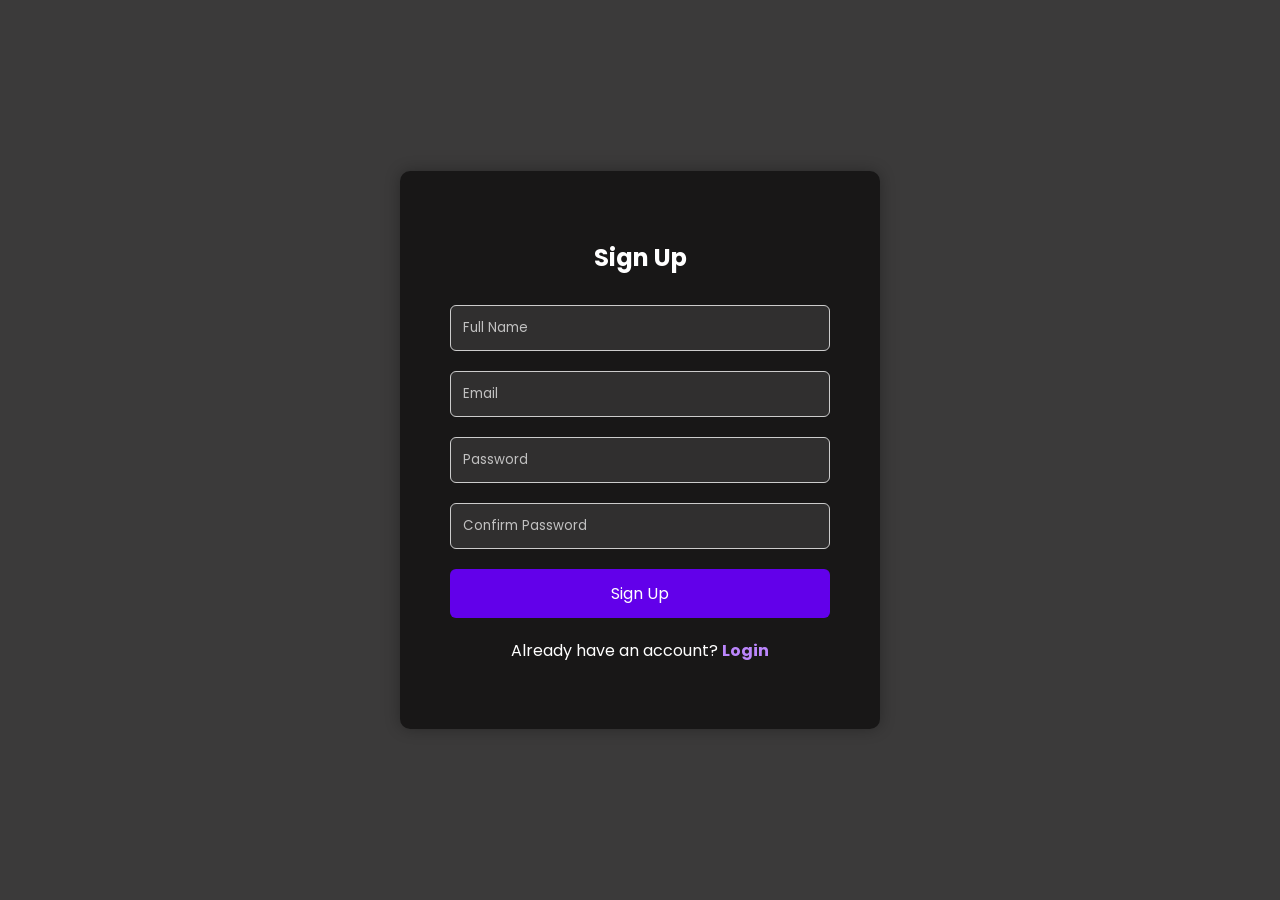
<file: index.html>
<!DOCTYPE html>
<html lang="en">
<head>
    <meta charset="UTF-8">
    <meta name="viewport" content="width=device-width, initial-scale=1.0">
    <title>Sign Up Page</title>
    <link rel="stylesheet" href="styles.css">
</head>
<body>
    <div class="signup-container">
        <h2>Sign Up</h2>

        <!-- Sign Up form -->
        <form id="signup-form">
            <input type="text" id="username" name="username" placeholder="Full Name" required>
            <input type="email" id="email" name="email" placeholder="Email" required>
            <input type="password" id="password" name="password" placeholder="Password" required>
            <input type="password" id="confirm-password" name="confirm-password" placeholder="Confirm Password" required>
            <button type="submit">Sign Up</button>
        </form>

        <!-- Login Link -->
        <div class="login-option">
            <p>Already have an account? <a href="Login/login.html">Login</a></p>
        </div>
    </div>

    <script src="script.js"></script>
</body>
</html>
</file>
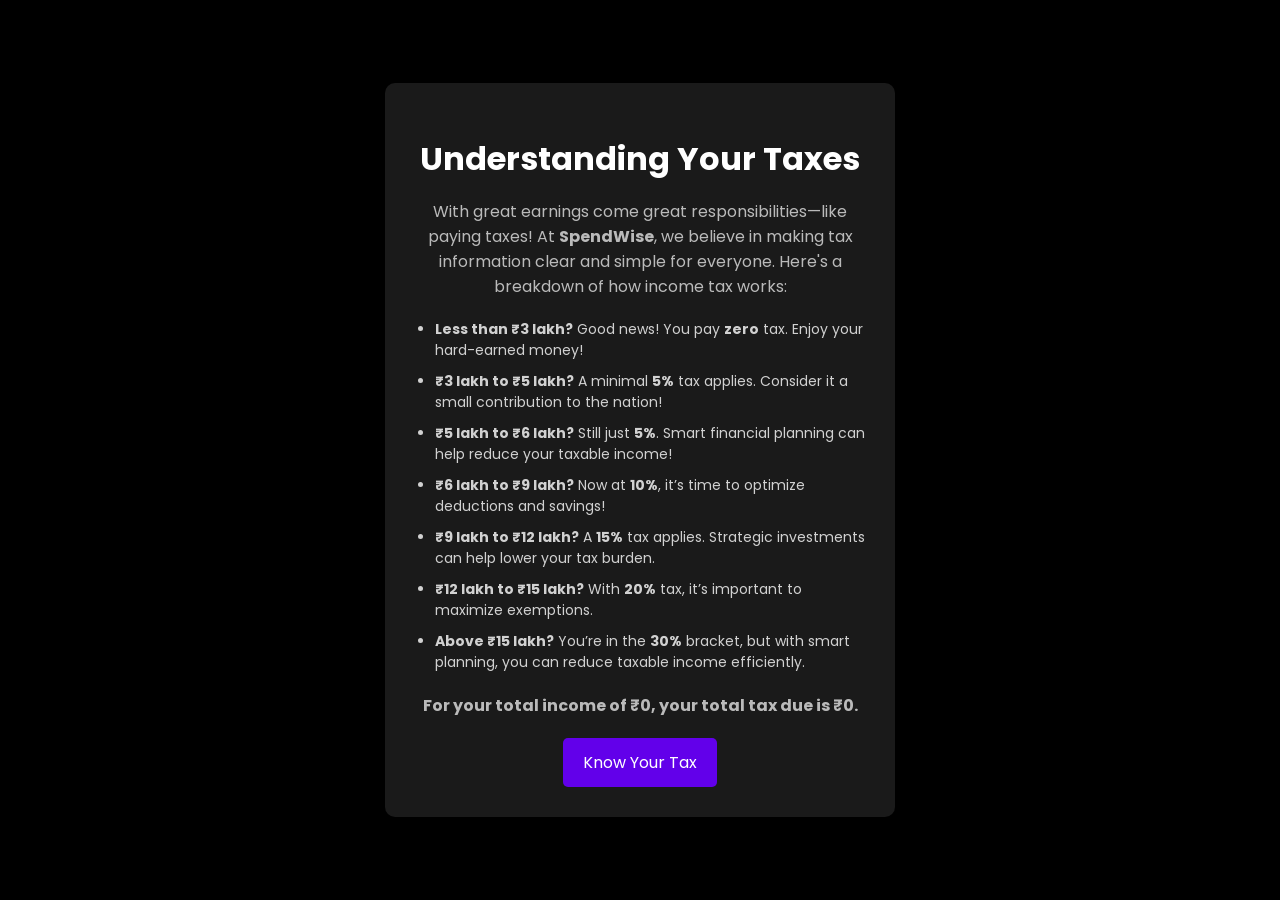
<file: About Tax/tax.html>
<!DOCTYPE html>
<html lang="en">
<head>
    <meta charset="UTF-8">
    <meta name="viewport" content="width=device-width, initial-scale=1.0">
    <title>Tax Information | SpendWise</title>
    <link rel="stylesheet" href="tax.css">
</head>
<body>
    <div class="tax-container">
        <h1>Understanding Your Taxes</h1>
        <p>
            With great earnings come great responsibilities—like paying taxes! At <b>SpendWise</b>, we believe in 
            making tax information clear and simple for everyone. Here's a breakdown of how income tax works:
        </p>

        <ul>
            <li><b>Less than ₹3 lakh?</b> Good news! You pay <b>zero</b> tax. Enjoy your hard-earned money!</li>
            <li><b>₹3 lakh to ₹5 lakh?</b> A minimal <b>5%</b> tax applies. Consider it a small contribution to the nation!</li>
            <li><b>₹5 lakh to ₹6 lakh?</b> Still just <b>5%</b>. Smart financial planning can help reduce your taxable income!</li>
            <li><b>₹6 lakh to ₹9 lakh?</b> Now at <b>10%</b>, it’s time to optimize deductions and savings!</li>
            <li><b>₹9 lakh to ₹12 lakh?</b> A <b>15%</b> tax applies. Strategic investments can help lower your tax burden.</li>
            <li><b>₹12 lakh to ₹15 lakh?</b> With <b>20%</b> tax, it’s important to maximize exemptions.</li>
            <li><b>Above ₹15 lakh?</b> You’re in the <b>30%</b> bracket, but with smart planning, you can reduce taxable income efficiently.</li>
        </ul>

        <p><b>For your total income of ₹0, your total tax due is ₹0.</b></p>

        <button onclick="location.href='../AskAi/askAi.html'">Know Your Tax</button>
    </div>
</body>
</html>
</file>
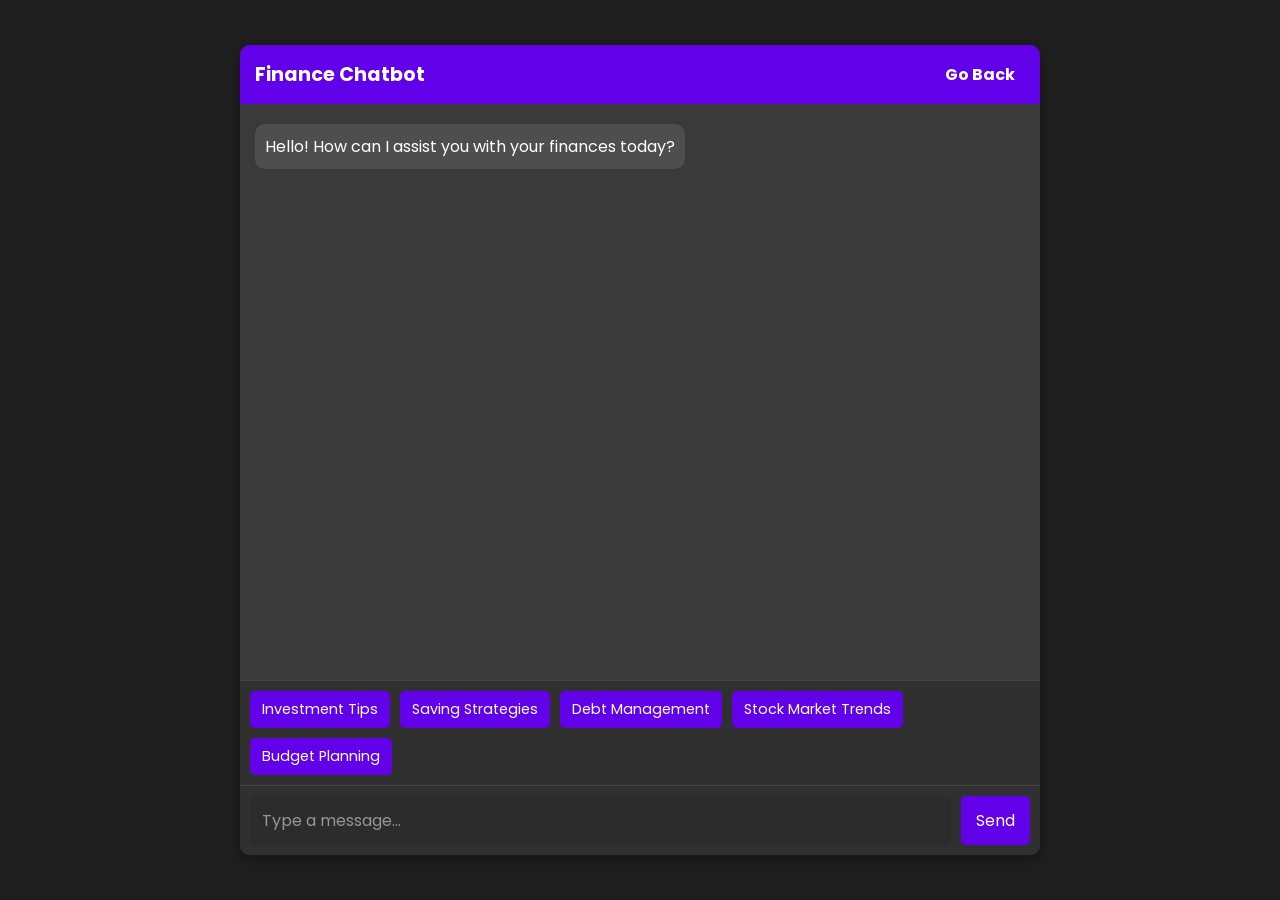
<file: AskAi/askAi.html>
<!DOCTYPE html>
<html lang="en">
<head>
    <meta charset="UTF-8">
    <meta name="viewport" content="width=device-width, initial-scale=1.0">
    <title>Ask AI</title>
    <link rel="stylesheet" href="askAi.css">
</head>
<body>
    <div class="chat-container">
        <div class="chat-header">
            <a href="../Main/main.html" class="home-button">Go Back</a> 
            <span>Finance Chatbot</span>
        </div>
        <div class="chat-box">
            <div class="message bot-message">Hello! How can I assist you with your finances today?</div>
        </div>
        <div class="suggestions">
            <span>Investment Tips</span>
            <span>Saving Strategies</span>
            <span>Debt Management</span>
            <span>Stock Market Trends</span>
            <span>Budget Planning</span>
        </div>
        <div class="chat-input">
            <input type="text" placeholder="Type a message..." id="inputValue">
            <button id="send">Send</button>
        </div>
    </div>

    <script src="askAi.js"></script>
</body>
</html>
</file>
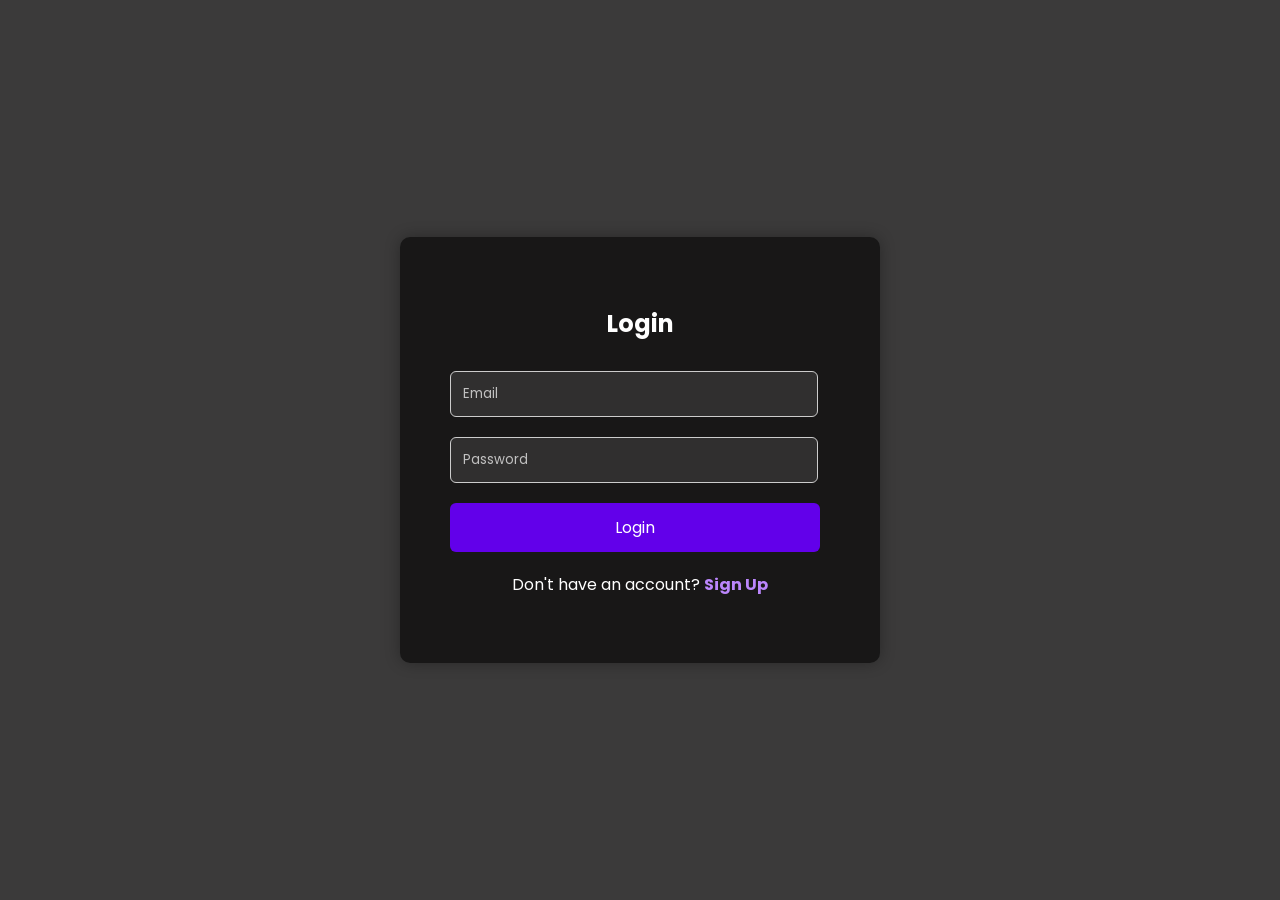
<file: Login/login.html>
<!DOCTYPE html>
<html lang="en">
<head>
    <meta charset="UTF-8">
    <meta name="viewport" content="width=device-width, initial-scale=1.0">
    <title>Login Page</title>
    <link rel="stylesheet" href="login.css">
</head>
<body>
    <div class="login-container">
        <h2>Login</h2>
        <form id="login-form">
            <input type="email" id="login-email" placeholder="Email" required>
            <input type="password" id="login-password" placeholder="Password" required>
            <button type="submit">Login</button>
        </form>
        <div class="signup-option">
            <p>Don't have an account? <a href="../index.html">Sign Up</a></p>
        </div>
    </div>

    <script src="login.js"></script>
</body>
</html>
</file>
<file: styles.css>
@import url('https://fonts.googleapis.com/css2?family=Ephesis&family=Lavishly+Yours&family=Parisienne&family=Playwrite+DE+VA+Guides&family=Poppins:ital,wght@0,100;0,200;0,300;0,400;0,500;0,600;0,700;0,800;0,900;1,100;1,200;1,300;1,400;1,500;1,600;1,700;1,800;1,900&display=swap');

*{
    font-family: "Poppins", serif;
}

body {
    font-family: Arial, sans-serif;
    background-color: rgb(59, 58, 58);
    display: flex;
    justify-content: center;
    align-items: center;
    height: 100vh;
    margin: 0;
}
#signup-form{
    width: 95%;

    & > input{
        width: 98%;
    }
}

.signup-container {
    background: rgba(0, 0, 0, 0.6); 
    padding: 50px;
    box-shadow: 0 0 15px rgba(0, 0, 0, 0.3);
    border-radius: 10px;
    width: 380px; 
    text-align: center;
    color: white; 
}

h2 {
    margin-bottom: 20px;
    color: white;
}

input {
    width: 100%;
    padding: 12px;
    margin: 10px 0;
    border-radius: 6px;
    border: 1px solid #ccc;
    background: rgba(255, 255, 255, 0.1);
    color: white;
}

input::placeholder {
    color: rgba(255, 255, 255, 0.7);
}

button {
    width: 380px;
    padding: 12px;
    margin-top: 10px;
    background-color: #6200ea; 
    color: white;
    border: none;
    border-radius: 6px;
    cursor: pointer;
    font-size: 16px;
    transition: background 0.3s ease-in-out;
}

button:hover {
    background-color: #4b00c2; 
}

.login-option {
    margin-top: 20px;
}

.login-option a {
    color: #bb86fc; 
    text-decoration: none;
    font-weight: bold;
}

.login-option a:hover {
    text-decoration: underline;
}
@media only screen and (max-width: 600px) {
    .signup-container {
        padding: 20px;
        width: 90%;
        margin: 20px;
    }

    input, button {
        font-size: 14px;
        padding: 10px; 
    }
    button {
        width: 102%; 
        max-width: none; 
    }
}
</file>
<file: About Tax/tax.css>
@import url('https://fonts.googleapis.com/css2?family=Ephesis&family=Lavishly+Yours&family=Parisienne&family=Playwrite+DE+VA+Guides&family=Poppins:ital,wght@0,100;0,200;0,300;0,400;0,500;0,600;0,700;0,800;0,900;1,100;1,200;1,300;1,400;1,500;1,600;1,700;1,800;1,900&display=swap');

*{
    font-family: "Poppins", serif;
}
body {
    font-family: Arial, sans-serif;
    background: black; /* Full Black Background */
    display: flex;
    justify-content: center;
    align-items: center;
    height: 100vh;
    margin: 0;
    color: #ddd; /* Light Grey Text */
}

.tax-container {
    background: rgba(255, 255, 255, 0.1); /* Semi-Transparent White */
    padding: 30px;
    box-shadow: 0 4px 10px rgba(0, 0, 0, 0.3);
    border-radius: 10px;
    width: 450px;
    text-align: center;
    color: white; /* Text color for better visibility */
}

h1 {
    color: white; /* White Heading */
    margin-bottom: 15px;
}

p {
    font-size: 16px;
    color: rgba(255, 255, 255, 0.7); /* Slightly Transparent White */
    margin-bottom: 20px;
}

ul {
    text-align: left;
    padding-left: 20px;
    margin-bottom: 20px;
}

ul li {
    margin-bottom: 10px;
    font-size: 14px;
    color: rgba(255, 255, 255, 0.8); /* Slightly Transparent White */
}

button {
    background-color: #6200ea; /* Purple Button */
    color: white;
    border: none;
    padding: 12px 20px;
    font-size: 16px;
    cursor: pointer;
    border-radius: 5px;
    transition: background 0.3s ease;
}

button:hover {
    background-color: #4b00c2; /* Darker Purple on Hover */
}
@media only screen and (max-width: 600px) {
    body {
        height: 100vh;
        padding: 10px;
        margin: 20px;
    }

    .tax-container {
        padding: 20px;
        width: 100%;
        max-width: 100%;
    }

    h1 {
        font-size: 1.5rem;
    }

    p {
        font-size: 0.9rem;
    }

    ul {
        padding-left: 10px;
    }

    ul li {
        font-size: 0.85rem;
    }

    button {
        width: 100%;
        padding: 10px;
        font-size: 0.9rem;
    }
}

@media only screen and (max-width: 450px) {

    body {
        margin: 5px;
    }

}
</file>
<file: AskAi/askAi.css>
@import url('https://fonts.googleapis.com/css2?family=Ephesis&family=Lavishly+Yours&family=Parisienne&family=Playwrite+DE+VA+Guides&family=Poppins:ital,wght@0,100;0,200;0,300;0,400;0,500;0,600;0,700;0,800;0,900;1,100;1,200;1,300;1,400;1,500;1,600;1,700;1,800;1,900&display=swap');

* {
    margin: 0;
    padding: 0;
    box-sizing: border-box;
    font-family: "Poppins", serif;
}
body {
    display: flex;
    justify-content: center;
    align-items: center;
    height: 100vh;
    background: #1e1e1e; /* Dark background */
}
.chat-container {
    width: 90%;
    max-width: 800px;
    height: 90vh;
    background: rgb(59, 58, 58); /* Greyish background */
    border-radius: 10px;
    box-shadow: 0 4px 10px rgba(0, 0, 0, 0.3);
    display: flex;
    flex-direction: column;
    overflow: hidden;
}
.chat-header {
    background: #6200ea; /* Blue header */
    color: white;
    padding: 15px;
    text-align: center;
    font-size: 1.2rem;
    font-weight: bold;
}
.chat-box {
    flex: 1;
    padding: 15px;
    overflow-y: auto;
    display: flex;
    flex-direction: column;
}
.message {
    max-width: 70%;
    padding: 10px;
    margin: 5px 0;
    border-radius: 10px;
}
.bot-message {
    background: rgba(255, 255, 255, 0.1);
    color: white;
    align-self: flex-start;
}
.user-message {
    background: #6200ea; /* Blue */
    color: white;
    align-self: flex-end;
}
.chat-input {
    display: flex;
    padding: 10px;
    border-top: 1px solid #444;
    background: rgb(48, 48, 48);
}
.chat-input input {
    flex: 1;
    padding: 12px;
    border: none;
    outline: none;
    font-size: 1rem;
    border-radius: 5px;
    background: #2c2c2c;
    color: white;
}
.chat-input input::placeholder {
    color: rgba(255, 255, 255, 0.5);
}
.chat-input button {
    padding: 12px 15px;
    margin-left: 10px;
    background: #6200ea; /* Blue */
    color: white;
    border: none;
    cursor: pointer;
    border-radius: 5px;
    font-size: 1rem;
    transition: background 0.3s ease-in-out;
}
.chat-input button:hover {
    background: #4b00c2; /* Darker blue */
}
.suggestions {
    background: rgb(48, 48, 48);
    padding: 10px;
    display: flex;
    flex-wrap: wrap;
    gap: 10px;
    border-top: 1px solid #444;
}
.suggestions span {
    background: #6200ea;
    color: white;
    padding: 8px 12px;
    border-radius: 5px;
    cursor: pointer;
    font-size: 0.9rem;
    transition: background 0.3s ease-in-out;
}
.suggestions span:hover {
    background: #4b00c2;
}
/* Loader animation */
.loading {
    display: flex;
    align-items: center;
    justify-content: center;
    padding: 10px;
}
.dots::after {
    content: " .";
    animation: dots-animation 1.5s infinite;
}

.chat-header {
    background: #6200ea;
    color: white;
    padding: 15px;
    text-align: center;
    font-size: 1.2rem;
    font-weight: bold;
    display: flex;
    align-items: center;
    justify-content: space-between;
    position: relative;
}

.home-button {
    position: absolute;
    right: 25px;
    color: white;
    text-decoration: none;
    font-size: 1rem;
    font-weight: bold;
}

.home-button:hover {
    text-decoration: underline;
}


@keyframes dots-animation {
    0% { content: " ."; }
    33% { content: " .."; }
    66% { content: " ..."; }
    100% { content: " ."; }
}
/* Preserve formatting of AI response */
.bot-message {
    white-space: pre-line;
}
@media only screen and (max-width: 600px) {
    .chat-container {
        width: 100%;
        height: 95vh;
        border-radius: 5px;
    }

    .chat-header {
        font-size: 1rem;
        padding: 12px;
    }

    .home-button {
        font-size: 0.9rem;
        right: 10px;
    }

    .chat-input {
        padding: 8px;
    }

    .chat-input input {
        font-size: 0.9rem;
        padding: 10px;
    }

    .chat-input button {
        font-size: 0.9rem;
        padding: 10px;
    }

    .suggestions span {
        font-size: 0.8rem;
        padding: 6px 10px;
    }
}
</file>
<file: Login/login.css>
@import url('https://fonts.googleapis.com/css2?family=Ephesis&family=Lavishly+Yours&family=Parisienne&family=Playwrite+DE+VA+Guides&family=Poppins:ital,wght@0,100;0,200;0,300;0,400;0,500;0,600;0,700;0,800;0,900;1,100;1,200;1,300;1,400;1,500;1,600;1,700;1,800;1,900&display=swap');

*{
    font-family: "Poppins", serif;
}

body {
    font-family: Arial, sans-serif;
    background-color: rgb(59, 58, 58);
    display: flex;
    justify-content: center;
    align-items: center;
    height: 100vh;
    margin: 0;
}
#login-form{
    width: 90%;
}
.login-container {
    background: rgba(0, 0, 0, 0.6);
    padding: 50px;
    box-shadow: 0 0 15px rgba(0, 0, 0, 0.3);
    border-radius: 10px;
    width: 380px; 
    text-align: center;
    color: white; 
}

h2 {
    margin-bottom: 20px;
    color: white;
}

input {
    width: 100%;
    padding: 12px;
    margin: 10px 0;
    border-radius: 6px;
    border: 1px solid #ccc;
    background: rgba(255, 255, 255, 0.1);
    color: white;
}

input::placeholder {
    color: rgba(255, 255, 255, 0.7);
}

button {
    width: 370px;
    padding: 12px;
    margin-top: 10px;
    background-color: #6200ea; 
    color: white;
    border: none;
    border-radius: 6px;
    cursor: pointer;
    font-size: 16px;
    transition: background 0.3s ease-in-out;
}

button:hover {
    background-color: #4b00c2; 
}

.google-login {
    width: 100%;
    padding: 12px;
    background-color: #db4437;
    color: white;
    border: none;
    border-radius: 6px;
    cursor: pointer;
    margin-top: 10px;
    font-size: 16px;
}

.google-login:hover {
    background-color: #c1351d;
}

.signup-option {
    margin-top: 20px;
}

.signup-option a {
    color: #bb86fc; 
    text-decoration: none;
    font-weight: bold;
}

.signup-option a:hover {
    text-decoration: underline;
}
@media only screen and (max-width: 600px) {
    .login-container {
        padding: 30px;
        width: 90%; 
        margin: 20px;
    }

    body {
        padding: 10px;
    }

    button {
        width: 107%; 
        max-width: none; 
    }
}

@media only screen and (max-width: 450px) {
    button {
        width: 110%; 
        max-width: none; 
    }
}
</file>
